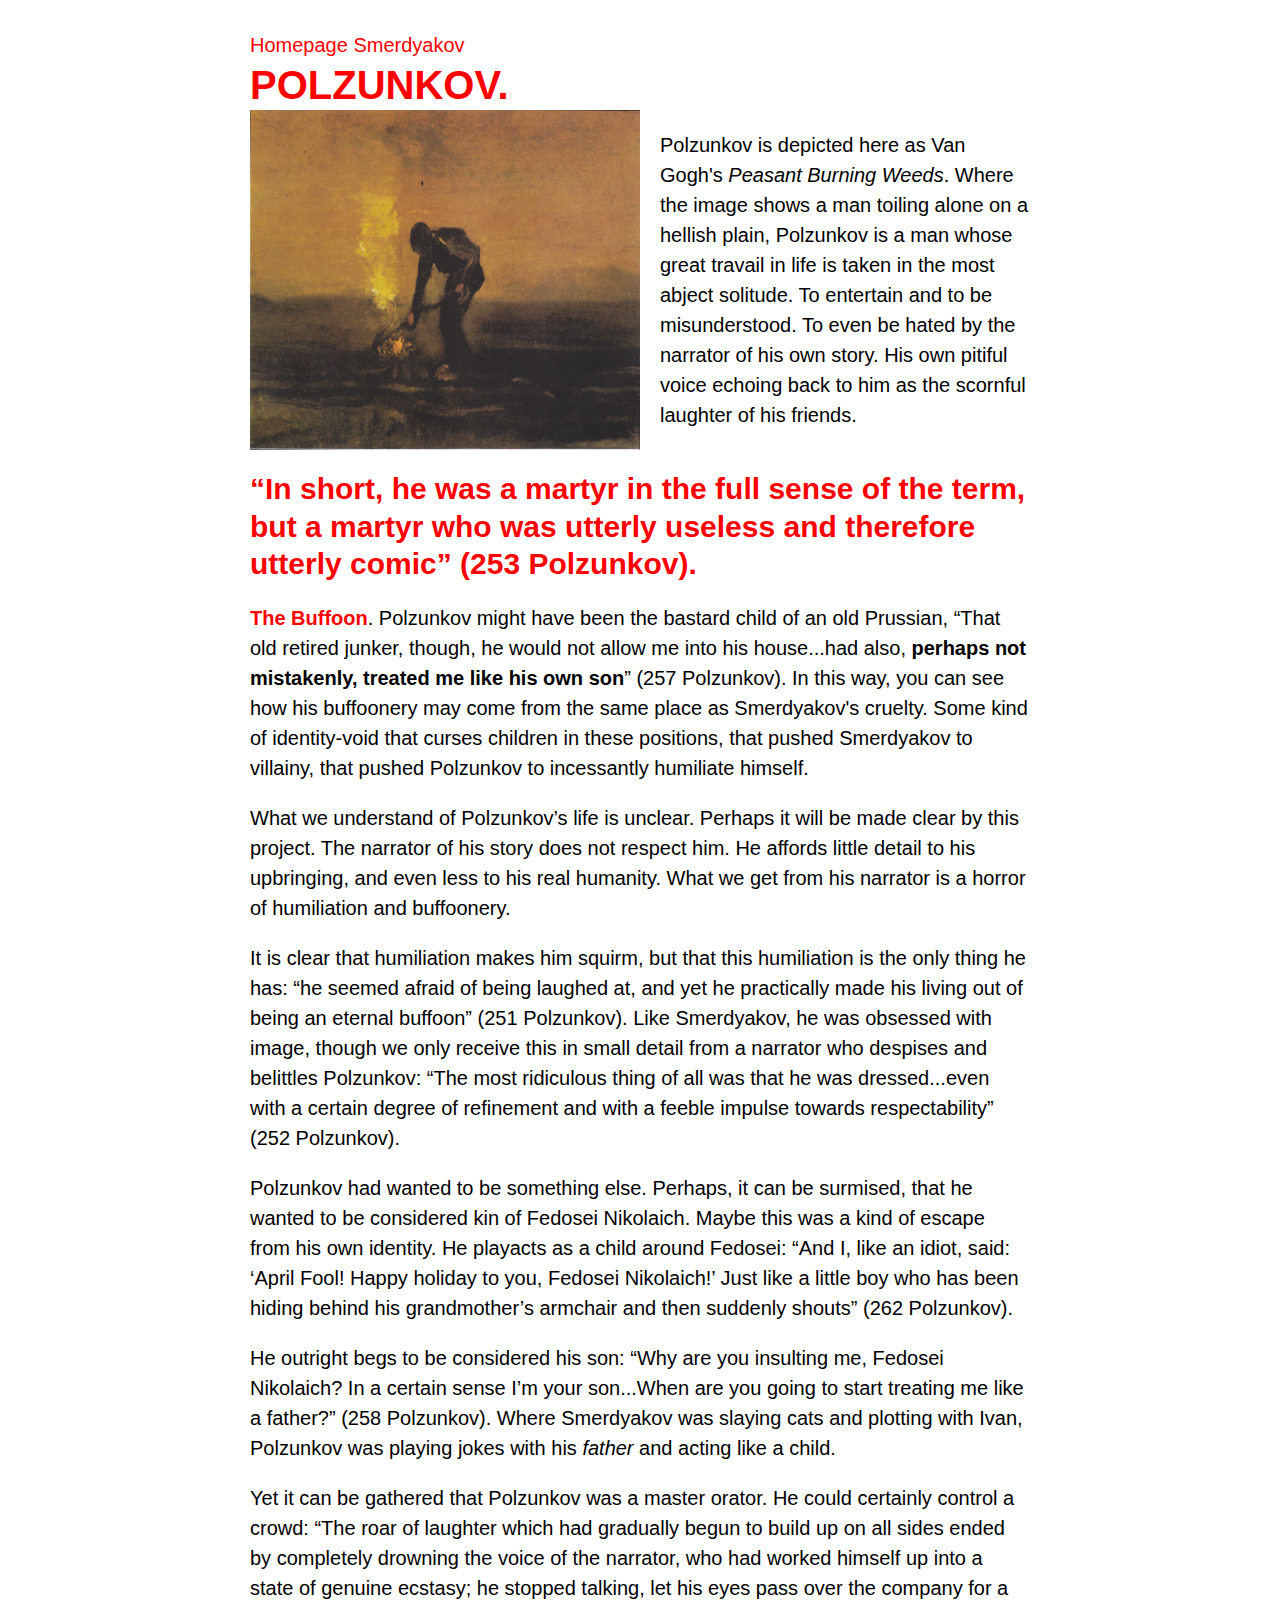
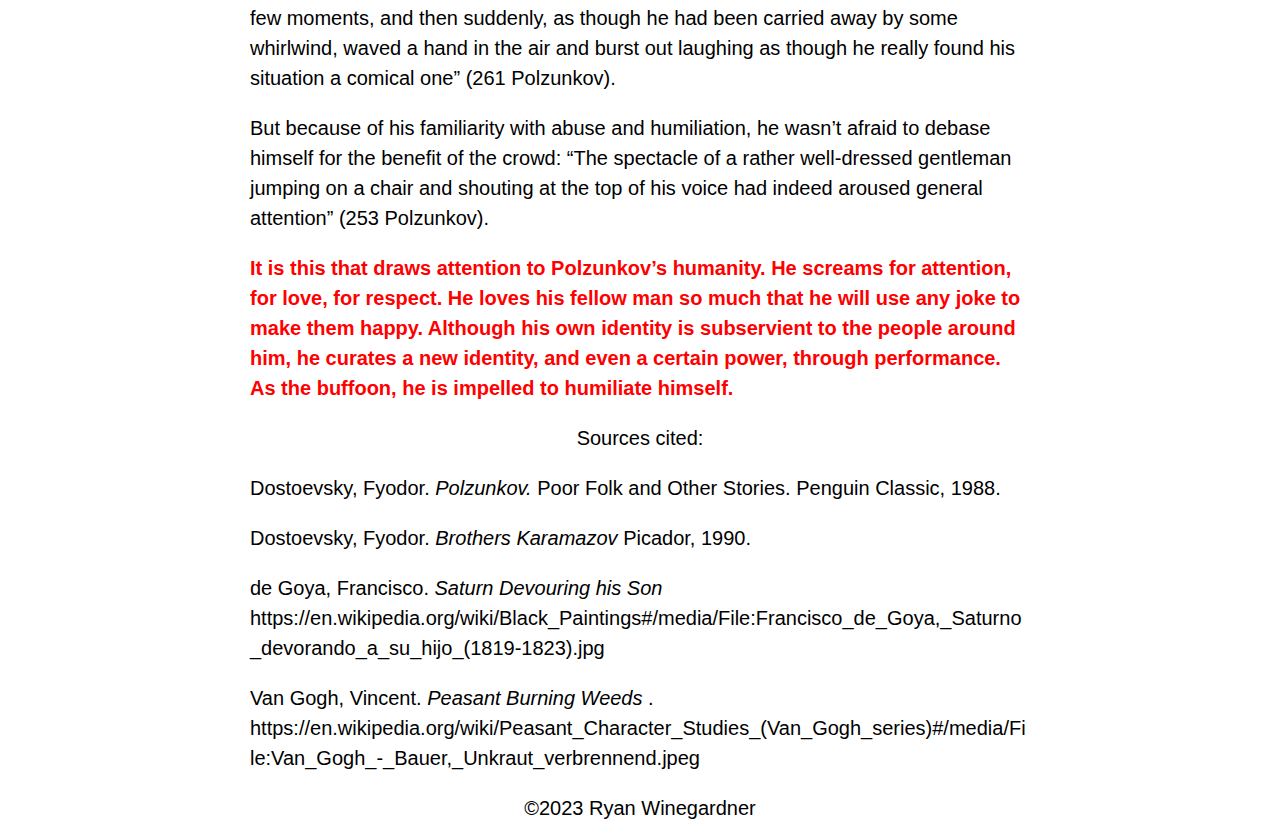
<file: polzunkov.html>
<!DOCTYPE html>
<html>
    <link href='dostoevsky.css' rel='stylesheet'>
  <head>
        <a href="index.html"> Homepage</a>
      <a href="smerdyakov.html"> Smerdyakov</a>
    <title>Polzunkov</title>
  </head>
  <body>
    <h1 style= "color: #ff0000">POLZUNKOV.</h1>
    <div class="image-container">
  <img src="polzunkov_vangogh.jpeg" alt="Polzunkov" style="float: left; margin-right: 10px;">
  <p style="margin-left: 10px; text-align: left;">Polzunkov is depicted here as Van Gogh's <i>Peasant Burning Weeds</i>. Where the image shows a man toiling alone on a hellish plain, Polzunkov is a man whose great travail in life is taken in the most abject solitude. To entertain and to be misunderstood. To even be hated by the narrator of his own story. His own pitiful voice echoing back to him as the scornful laughter of his friends. </p>
</div>
      <h2 style="margin-top: 20px; color: #ff0000"> “In short, he was a martyr in the full sense of the term, but a martyr who was utterly useless and therefore utterly comic” (253 Polzunkov). </h2>
      


      <p> <b style= "color: #ff0000"> The Buffoon</b>. Polzunkov might have been the bastard child of an old Prussian, “That old retired junker, though, he would not allow me into his house...had also, <b>perhaps not mistakenly, treated me like his own son</b>” (257 Polzunkov). In this way, you can see how his buffoonery may come from the same place as Smerdyakov's cruelty. Some kind of identity-void that curses children in these positions, that pushed Smerdyakov to villainy, that pushed Polzunkov to incessantly humiliate himself. </p>

<p>What we understand of Polzunkov’s life is unclear. Perhaps it will be made clear by this project. The narrator of his story does not respect him. He affords little detail to his upbringing, and even less to his real humanity. What we get from his narrator is a horror of humiliation and buffoonery. </p>

<p>It is clear that humiliation makes him squirm, but that this humiliation is the only thing he has: “he seemed afraid of being laughed at, and yet he practically made his living out of being an eternal buffoon” (251 Polzunkov). Like Smerdyakov, he was obsessed with image, though we only receive this in small detail from a narrator who despises and belittles Polzunkov: “The most ridiculous thing of all was that he was dressed...even with a certain degree of refinement and with a feeble impulse towards respectability” (252 Polzunkov).</p>

<p>Polzunkov had wanted to be something else. Perhaps, it can be surmised, that he wanted to be considered kin of Fedosei Nikolaich. Maybe this was a kind of escape from his own identity. He playacts as a child around Fedosei: “And I, like an idiot, said: ‘April Fool! Happy holiday to you, Fedosei Nikolaich!’ Just like a little boy who has been hiding behind his grandmother’s armchair and then suddenly shouts” (262 Polzunkov).</p>

<p>He outright begs to be considered his son: “Why are you insulting me, Fedosei Nikolaich? In a certain sense I’m your son...When are you going to start treating me like a father?” (258 Polzunkov). Where Smerdyakov was slaying cats and plotting with Ivan, Polzunkov was playing jokes with his <i> father </i> and acting like a child. </p>

<p>Yet it can be gathered that Polzunkov was a master orator. He could certainly control a crowd: “The roar of laughter which had gradually begun to build up on all sides ended by completely drowning the voice of the narrator, who had worked himself up into a state of genuine ecstasy; he stopped talking, let his eyes pass over the company for a few moments, and then suddenly, as though he had been carried away by some whirlwind, waved a hand in the air and burst out laughing as though he really found his situation a comical one” (261 Polzunkov). </p>

<p>But because of his familiarity with abuse and humiliation, he wasn’t afraid to debase himself for the benefit of the crowd: “The spectacle of a rather well-dressed gentleman jumping on a chair and shouting at the top of his voice had indeed aroused general attention” (253 Polzunkov).</p>

<p style= "color: #ff0000"> <b>It is this that draws attention to Polzunkov’s humanity. He screams for attention, for love, for respect. He loves his fellow man so much that he will use any joke to make them happy. Although his own identity is subservient to the people around him, he curates a new identity, and even a certain power, through performance. As the buffoon, he is impelled to humiliate himself. </b> </p>
      
              <p style="margin-top: 20px; text-align: center">Sources cited:</p>    
        <p> Dostoevsky, Fyodor. <i> Polzunkov. </i> Poor Folk and Other Stories. Penguin Classic, 1988. </p>
        <p> Dostoevsky, Fyodor. <i> Brothers Karamazov </i> Picador, 1990. </p>
             <p> de Goya, Francisco. <i> Saturn Devouring his Son </i> https://en.wikipedia.org/wiki/Black_Paintings#/media/File:Francisco_de_Goya,_Saturno_devorando_a_su_hijo_(1819-1823).jpg </p>
        <p> Van Gogh, Vincent. <i> Peasant Burning Weeds </i>. https://en.wikipedia.org/wiki/Peasant_Character_Studies_(Van_Gogh_series)#/media/File:Van_Gogh_-_Bauer,_Unkraut_verbrennend.jpeg </p>
        <div>
       <p class="footer" style= "text-align: center">©2023 Ryan Winegardner </p>

    <div>
    </div>
  </body>
</html>
</file>
<file: dostoevsky.css>
* {
    box-sizing: border-box;
    margin: 0;
    padding: 0;
 }
*{
    background-color: #F3D5BC
        !#FBF6F4!
}

body{
font-family: "segoe UI", Bodoni MT, Tahoma, Geneva, Verdana, sans-serif
}
html {
    overflow-y: scroll;
    height: 100%;
    font: 100%/1.5 serif;
    word-wrap: break-word;
    margin: 0 auto;
    padding: 1.5em;
 }

@media (min-width: 768px) {
    html {
        font-size: 125%;
        max-width: 42em;
 } }

h1, h2, h3, h4 {
    font-family: Palatino
    margin: 2.5rem 0 1.5rem 0;
    line-height: 1.25;
    color: #555;
 }

a {
    color: #ff0000;
    text-decoration: none;
 }
a:hover, a:focus, a:active {
    text-decoration: underline;
 }

p {
    margin: 1em 0;
    line-height: 1.5;
 }
p code {
    background-color: #666;
    padding: 0.05em 0.2em;
    border: 1px solid #eee;
 }

ol, ul {
    margin: 1em;
 }
ol li ol, ol li ul, ul li ol, ul li ul {
    margin: 0 2em;
 }
ol li p, ul li p {
    margin: 0;
 }

 }

img {
    max-width: 100%;
    display: block;
    margin: 0 auto;
    padding: 0.5em;
 }

blockquote {
    padding-left: 1em;
    font-style: italic;
    border-left: solid 1px #fa6432;
 }

.title {
    font-size: 2.5em;
}

.subtitle {
    font-weight: normal;
    font-size: 0.75em;
    color: #666;
}

.tags {
    margin-top: -1.5rem;
    padding-bottom: 1.5em;
}
.tags li {
    display: inline;
    margin-right: 0.5em;
}

figure {
    margin: 1em 0;
}
figure figcaption {
    font-family: monospace, monospace;
    font-size: 0.75em;
    text-align: center;
    color: grey;
}

.footnote-definition sup {
    margin-left: -1.5em;
    float: left;
}

.footnote-definition .footnote-body {
    margin: 1em 0;
    padding: 0 1em;
    border: 1px dashed rgba(250, 100, 50, 0.3);
    background-color: rgba(200, 200, 200, 0.2);
}
.footnote-definition .footnote-body p:only-child {
    margin: 0.2em 0;
}

header {
    display: flex;
    justify-content: space-between;
}
header nav {
    display: flex;
    align-items: center;
    justify-content: space-between;
}
header a + a {
    margin-left: 1rem;
}

.posts {
    margin: 0;
    list-style: none;
}
.posts .post a {
    display: flex;
    padding: 0.5em 0;
    color: black;
}
.posts .post a:hover, .posts .post a:focus, .posts .post a:active {
    text-decoration: none;
    background: rgba(200, 200, 200, 0.2);
}
.posts .post date {
    font-family: monospace, monospace;
    font-size: 0.8rem;
    vertical-align: middle;
    padding-right: 2rem;
    color: grey;
}

."about" {
    align-content: center
}



footer {
    margin: 2.5rem 0 1.5rem 0;
    line-height: 1.25;
    color: #555;
 }

footer {
    font-size: 9px
}

.image-container {
  display: flex; 
}

.image-container img {
  width: 50%; 
  height: auto; 
}
</file>
